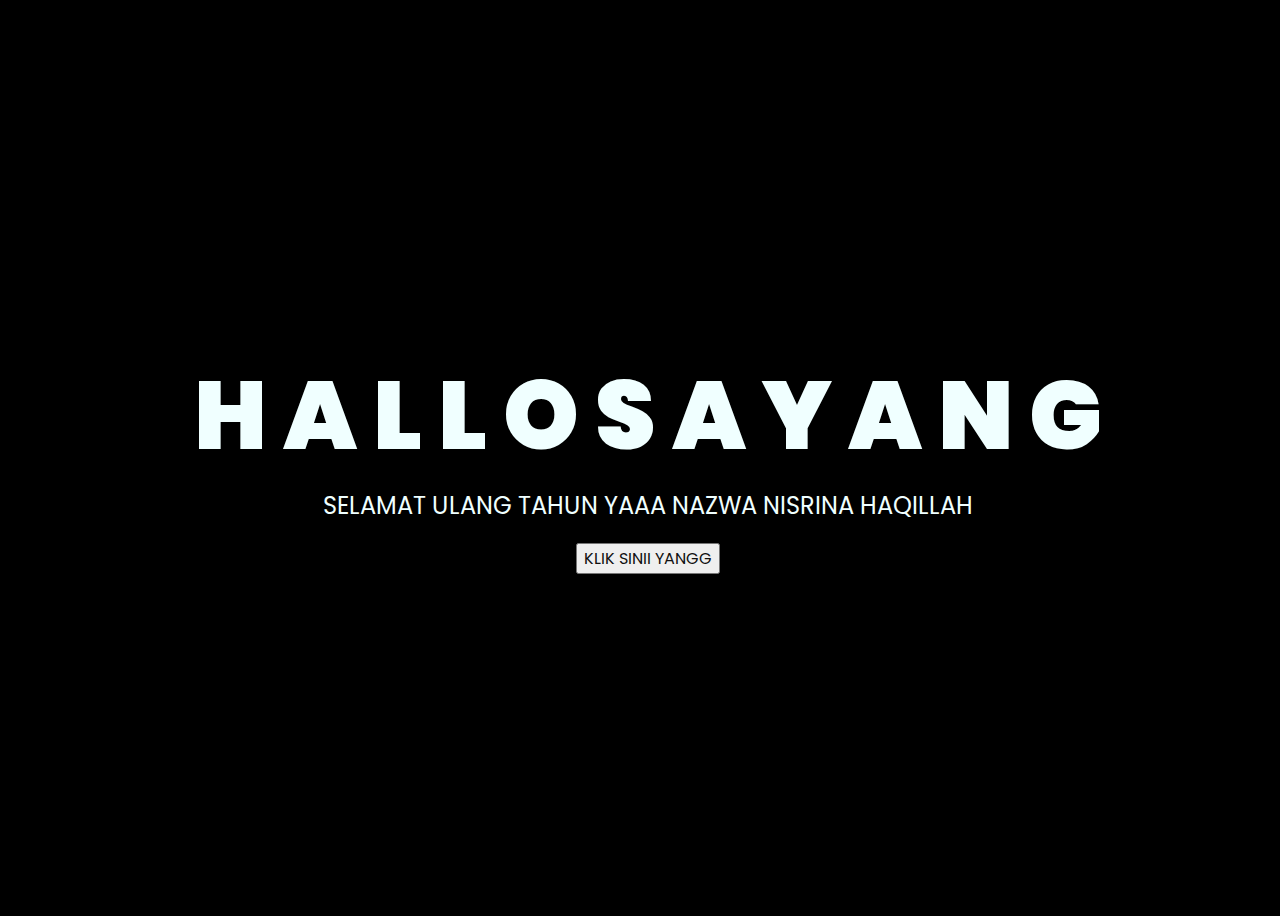
<file: index.html>
<!DOCTYPE html>
<html lang="en">
<head>
    <meta charset="UTF-8">
    <meta http-equiv="X-UA-Compatible" content="IE=edge">
    <meta name="viewport" content="width=device-width, initial-scale=1.0">
    <link rel="stylesheet" href="css/style.css">
    <link rel="icon" href="img/flowers.png" type="image/x-icon">
    <title>Flowers</title>
</head>
<body>
    <div class="greetings">
    <!-- silahkan menambah kata sesuai keinginan dengan <span>text...</span -->
        <span>H</span>
        <span>A</span>
        <span>L</span>
        <span>L</span>
        <span>O</span>
		<span>S</span>
        <span>A</span>
        <span>Y</span>
        <span>A</span>
        <span>N</span>
        <span>G</span>
    </div>
    <div class="description">
        <span>SELAMAT ULANG TAHUN YAAA NAZWA NISRINA HAQILLAH</span>
    </div>
    <div class="button">
        <button>
            <a href="halaman 2.html">KLIK SINII YANGG</a>
        </button>
        
    </div>
</body>
</html>
</file>
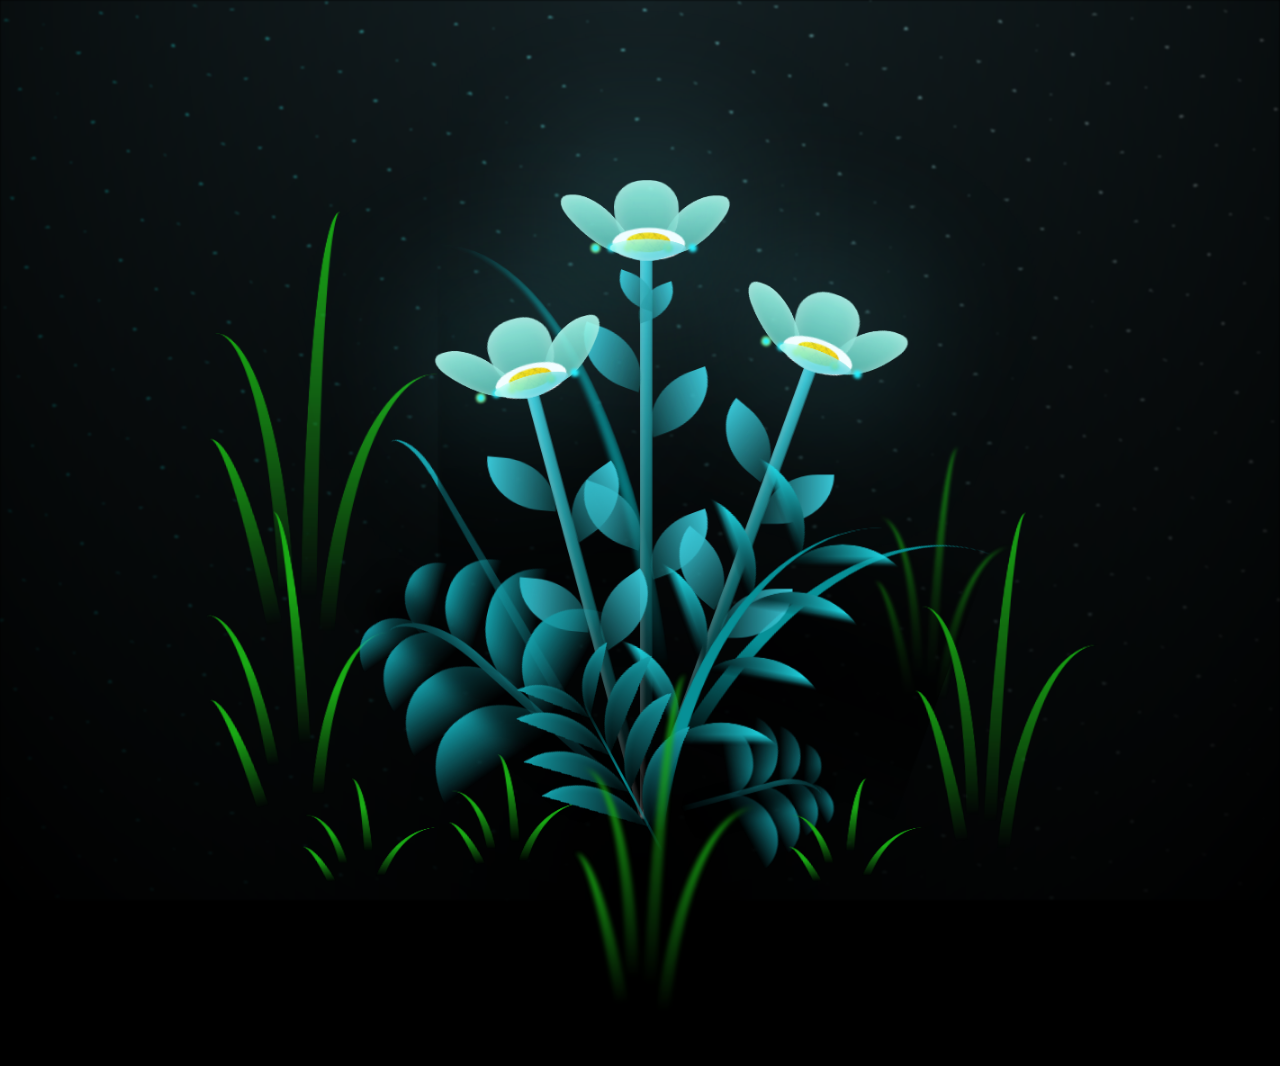
<file: flower.html>
<!DOCTYPE html>
<html lang="en">
<head>
    <meta charset="UTF-8">
    <meta http-equiv="X-UA-Compatible" content="IE=edge">
    <meta name="viewport" content="width=device-width, initial-scale=1.0">
    <link rel="stylesheet" href="css/main.css">
    <link rel="icon" href="img/flowers.png" type="image/x-icon">
    <title>flowers</title>
</head>
<body class="container">
  <!-- Pembuat code: https://codepen.io/mdusmanansari/pen/BamepLe -->
    <div class="night"></div>
    <div class="flowers">
      <div class="flower flower--1">
        <div class="flower__leafs flower__leafs--1">
          <div class="flower__leaf flower__leaf--1"></div>
          <div class="flower__leaf flower__leaf--2"></div>
          <div class="flower__leaf flower__leaf--3"></div>
          <div class="flower__leaf flower__leaf--4"></div>
          <div class="flower__white-circle"></div>
  
          <div class="flower__light flower__light--1"></div>
          <div class="flower__light flower__light--2"></div>
          <div class="flower__light flower__light--3"></div>
          <div class="flower__light flower__light--4"></div>
          <div class="flower__light flower__light--5"></div>
          <div class="flower__light flower__light--6"></div>
          <div class="flower__light flower__light--7"></div>
          <div class="flower__light flower__light--8"></div>
  
        </div>
        <div class="flower__line">
          <div class="flower__line__leaf flower__line__leaf--1"></div>
          <div class="flower__line__leaf flower__line__leaf--2"></div>
          <div class="flower__line__leaf flower__line__leaf--3"></div>
          <div class="flower__line__leaf flower__line__leaf--4"></div>
          <div class="flower__line__leaf flower__line__leaf--5"></div>
          <div class="flower__line__leaf flower__line__leaf--6"></div>
        </div>
      </div>
  
      <div class="flower flower--2">
        <div class="flower__leafs flower__leafs--2">
          <div class="flower__leaf flower__leaf--1"></div>
          <div class="flower__leaf flower__leaf--2"></div>
          <div class="flower__leaf flower__leaf--3"></div>
          <div class="flower__leaf flower__leaf--4"></div>
          <div class="flower__white-circle"></div>
  
          <div class="flower__light flower__light--1"></div>
          <div class="flower__light flower__light--2"></div>
          <div class="flower__light flower__light--3"></div>
          <div class="flower__light flower__light--4"></div>
          <div class="flower__light flower__light--5"></div>
          <div class="flower__light flower__light--6"></div>
          <div class="flower__light flower__light--7"></div>
          <div class="flower__light flower__light--8"></div>
  
        </div>
        <div class="flower__line">
          <div class="flower__line__leaf flower__line__leaf--1"></div>
          <div class="flower__line__leaf flower__line__leaf--2"></div>
          <div class="flower__line__leaf flower__line__leaf--3"></div>
          <div class="flower__line__leaf flower__line__leaf--4"></div>
        </div>
      </div>
  
      <div class="flower flower--3">
        <div class="flower__leafs flower__leafs--3">
          <div class="flower__leaf flower__leaf--1"></div>
          <div class="flower__leaf flower__leaf--2"></div>
          <div class="flower__leaf flower__leaf--3"></div>
          <div class="flower__leaf flower__leaf--4"></div>
          <div class="flower__white-circle"></div>
  
          <div class="flower__light flower__light--1"></div>
          <div class="flower__light flower__light--2"></div>
          <div class="flower__light flower__light--3"></div>
          <div class="flower__light flower__light--4"></div>
          <div class="flower__light flower__light--5"></div>
          <div class="flower__light flower__light--6"></div>
          <div class="flower__light flower__light--7"></div>
          <div class="flower__light flower__light--8"></div>
  
        </div>
        <div class="flower__line">
          <div class="flower__line__leaf flower__line__leaf--1"></div>
          <div class="flower__line__leaf flower__line__leaf--2"></div>
          <div class="flower__line__leaf flower__line__leaf--3"></div>
          <div class="flower__line__leaf flower__line__leaf--4"></div>
        </div>
      </div>
  
      <div class="grow-ans" style="--d:1.2s">
        <div class="flower__g-long">
          <div class="flower__g-long__top"></div>
          <div class="flower__g-long__bottom"></div>
        </div>
      </div>
  
      <div class="growing-grass">
        <div class="flower__grass flower__grass--1">
          <div class="flower__grass--top"></div>
          <div class="flower__grass--bottom"></div>
          <div class="flower__grass__leaf flower__grass__leaf--1"></div>
          <div class="flower__grass__leaf flower__grass__leaf--2"></div>
          <div class="flower__grass__leaf flower__grass__leaf--3"></div>
          <div class="flower__grass__leaf flower__grass__leaf--4"></div>
          <div class="flower__grass__leaf flower__grass__leaf--5"></div>
          <div class="flower__grass__leaf flower__grass__leaf--6"></div>
          <div class="flower__grass__leaf flower__grass__leaf--7"></div>
          <div class="flower__grass__leaf flower__grass__leaf--8"></div>
          <div class="flower__grass__overlay"></div>
        </div>
      </div>
  
      <div class="growing-grass">
        <div class="flower__grass flower__grass--2">
          <div class="flower__grass--top"></div>
          <div class="flower__grass--bottom"></div>
          <div class="flower__grass__leaf flower__grass__leaf--1"></div>
          <div class="flower__grass__leaf flower__grass__leaf--2"></div>
          <div class="flower__grass__leaf flower__grass__leaf--3"></div>
          <div class="flower__grass__leaf flower__grass__leaf--4"></div>
          <div class="flower__grass__leaf flower__grass__leaf--5"></div>
          <div class="flower__grass__leaf flower__grass__leaf--6"></div>
          <div class="flower__grass__leaf flower__grass__leaf--7"></div>
          <div class="flower__grass__leaf flower__grass__leaf--8"></div>
          <div class="flower__grass__overlay"></div>
        </div>
      </div>
  
      <div class="grow-ans" style="--d:2.4s">
        <div class="flower__g-right flower__g-right--1">
          <div class="leaf"></div>
        </div>
      </div>
  
      <div class="grow-ans" style="--d:2.8s">
        <div class="flower__g-right flower__g-right--2">
          <div class="leaf"></div>
        </div>
      </div>
  
      <div class="grow-ans" style="--d:2.8s">
        <div class="flower__g-front">
          <div class="flower__g-front__leaf-wrapper flower__g-front__leaf-wrapper--1">
            <div class="flower__g-front__leaf"></div>
          </div>
          <div class="flower__g-front__leaf-wrapper flower__g-front__leaf-wrapper--2">
            <div class="flower__g-front__leaf"></div>
          </div>
          <div class="flower__g-front__leaf-wrapper flower__g-front__leaf-wrapper--3">
            <div class="flower__g-front__leaf"></div>
          </div>
          <div class="flower__g-front__leaf-wrapper flower__g-front__leaf-wrapper--4">
            <div class="flower__g-front__leaf"></div>
          </div>
          <div class="flower__g-front__leaf-wrapper flower__g-front__leaf-wrapper--5">
            <div class="flower__g-front__leaf"></div>
          </div>
          <div class="flower__g-front__leaf-wrapper flower__g-front__leaf-wrapper--6">
            <div class="flower__g-front__leaf"></div>
          </div>
          <div class="flower__g-front__leaf-wrapper flower__g-front__leaf-wrapper--7">
            <div class="flower__g-front__leaf"></div>
          </div>
          <div class="flower__g-front__leaf-wrapper flower__g-front__leaf-wrapper--8">
            <div class="flower__g-front__leaf"></div>
          </div>
          <div class="flower__g-front__line"></div>
        </div>
      </div>
  
      <div class="grow-ans" style="--d:3.2s">
        <div class="flower__g-fr">
          <div class="leaf"></div>
          <div class="flower__g-fr__leaf flower__g-fr__leaf--1"></div>
          <div class="flower__g-fr__leaf flower__g-fr__leaf--2"></div>
          <div class="flower__g-fr__leaf flower__g-fr__leaf--3"></div>
          <div class="flower__g-fr__leaf flower__g-fr__leaf--4"></div>
          <div class="flower__g-fr__leaf flower__g-fr__leaf--5"></div>
          <div class="flower__g-fr__leaf flower__g-fr__leaf--6"></div>
          <div class="flower__g-fr__leaf flower__g-fr__leaf--7"></div>
          <div class="flower__g-fr__leaf flower__g-fr__leaf--8"></div>
        </div>
      </div>
  
      <div class="long-g long-g--0">
        <div class="grow-ans" style="--d:3s">
          <div class="leaf leaf--0"></div>
        </div>
        <div class="grow-ans" style="--d:2.2s">
          <div class="leaf leaf--1"></div>
        </div>
        <div class="grow-ans" style="--d:3.4s">
          <div class="leaf leaf--2"></div>
        </div>
        <div class="grow-ans" style="--d:3.6s">
          <div class="leaf leaf--3"></div>
        </div>
      </div>
  
      <div class="long-g long-g--1">
        <div class="grow-ans" style="--d:3.6s">
          <div class="leaf leaf--0"></div>
        </div>
        <div class="grow-ans" style="--d:3.8s">
          <div class="leaf leaf--1"></div>
        </div>
        <div class="grow-ans" style="--d:4s">
          <div class="leaf leaf--2"></div>
        </div>
        <div class="grow-ans" style="--d:4.2s">
          <div class="leaf leaf--3"></div>
        </div>
      </div>
  
      <div class="long-g long-g--2">
        <div class="grow-ans" style="--d:4s">
          <div class="leaf leaf--0"></div>
        </div>
        <div class="grow-ans" style="--d:4.2s">
          <div class="leaf leaf--1"></div>
        </div>
        <div class="grow-ans" style="--d:4.4s">
          <div class="leaf leaf--2"></div>
        </div>
        <div class="grow-ans" style="--d:4.6s">
          <div class="leaf leaf--3"></div>
        </div>
      </div>
  
      <div class="long-g long-g--3">
        <div class="grow-ans" style="--d:4s">
          <div class="leaf leaf--0"></div>
        </div>
        <div class="grow-ans" style="--d:4.2s">
          <div class="leaf leaf--1"></div>
        </div>
        <div class="grow-ans" style="--d:3s">
          <div class="leaf leaf--2"></div>
        </div>
        <div class="grow-ans" style="--d:3.6s">
          <div class="leaf leaf--3"></div>
        </div>
      </div>
  
      <div class="long-g long-g--4">
        <div class="grow-ans" style="--d:4s">
          <div class="leaf leaf--0"></div>
        </div>
        <div class="grow-ans" style="--d:4.2s">
          <div class="leaf leaf--1"></div>
        </div>
        <div class="grow-ans" style="--d:3s">
          <div class="leaf leaf--2"></div>
        </div>
        <div class="grow-ans" style="--d:3.6s">
          <div class="leaf leaf--3"></div>
        </div>
      </div>
  
      <div class="long-g long-g--5">
        <div class="grow-ans" style="--d:4s">
          <div class="leaf leaf--0"></div>
        </div>
        <div class="grow-ans" style="--d:4.2s">
          <div class="leaf leaf--1"></div>
        </div>
        <div class="grow-ans" style="--d:3s">
          <div class="leaf leaf--2"></div>
        </div>
        <div class="grow-ans" style="--d:3.6s">
          <div class="leaf leaf--3"></div>
        </div>
      </div>
  
      <div class="long-g long-g--6">
        <div class="grow-ans" style="--d:4.2s">
          <div class="leaf leaf--0"></div>
        </div>
        <div class="grow-ans" style="--d:4.4s">
          <div class="leaf leaf--1"></div>
        </div>
        <div class="grow-ans" style="--d:4.6s">
          <div class="leaf leaf--2"></div>
        </div>
        <div class="grow-ans" style="--d:4.8s">
          <div class="leaf leaf--3"></div>
        </div>
      </div>
  
      <div class="long-g long-g--7">
        <div class="grow-ans" style="--d:3s">
          <div class="leaf leaf--0"></div>
        </div>
        <div class="grow-ans" style="--d:3.2s">
          <div class="leaf leaf--1"></div>
        </div>
        <div class="grow-ans" style="--d:3.5s">
          <div class="leaf leaf--2"></div>
        </div>
        <div class="grow-ans" style="--d:3.6s">
          <div class="leaf leaf--3"></div>
        </div>
      </div>
    </div>
    <script src="main.js"></script>
  </body>
</html>
</file>
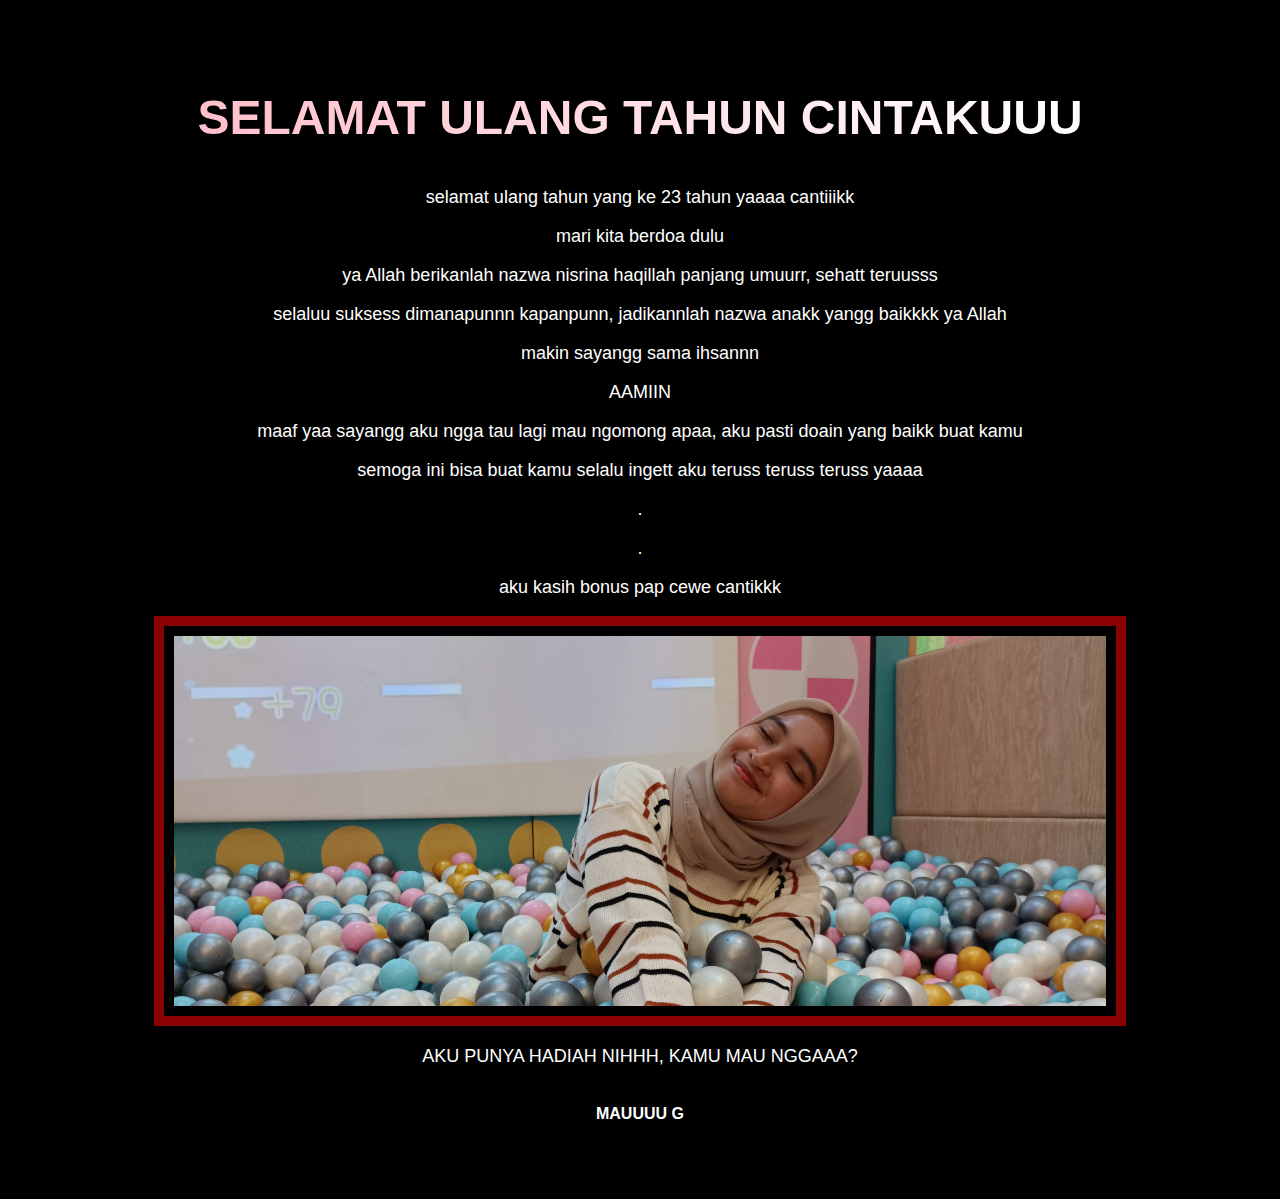
<file: halaman 2.html>
<!DOCTYPE html>
<html lang="en">
<head>
    <meta charset="UTF-8">
    <meta name="viewport" content="width=device-width, initial-scale=1.0">
    <title>Ulang Tahun - Halaman 1</title>
    <style>
        body {
            background-color: black; /* Warna hitam polos */
            font-family: Arial, sans-serif;
            text-align: center;
            padding: 50px;
            color: white; /* Warna teks putih untuk kontras */
        }
        h1 {
            font-size: 48px; /* Ukuran teks */
            /* Animasi kelap-kelip */
            animation: blink 1s infinite;
            background: linear-gradient(90deg, pink, white); /* Gradien warna latar belakang */
            -webkit-background-clip: text; /* Clip teks ke latar belakang gradien */
            -webkit-text-fill-color: transparent; /* Warna teks transparan agar gradien terlihat */
            display: inline-block; /* Menjaga ukuran teks agar sesuai dengan konten */
        }
        /* Animasi kelap-kelip */
        @keyframes blink {
            0% {
                opacity: 1;
            }
            50% {
                opacity: 0.5;
            }
            100% {
                opacity: 1;
            }
        }
        p {
            font-size: 18px;
            color: white; /* Mengubah warna teks menjadi putih */
            margin-top: 10px; /* Jarak atas dari teks ke foto */
        }
        /* gaya foto berbingkai */
        .photo-frame {
            border: 10px solid #8b0000; /* Warna bingkai merah tua */
            padding: 10px;
            max-width: 80%; /* Lebar maksimum gambar */
            margin: 0 auto 20px; /* Posisi tengah gambar dan jarak bawah */
            display: block; /* Membuat gambar menjadi blok untuk pemerataan margin */
        }
        /* gaya tautan */
        .link-to-confirmation {
            color: white; /* Mengubah warna tautan menjadi putih */
            text-decoration: none; /* Hapus dekorasi bawaan dari tautan */
            font-weight: bold; /* Teks tebal */
            display: inline-block; /* Menjaga tautan agar tidak terlalu lebar */
            margin-top: 20px; /* Jarak atas dari tautan ke gambar */
            cursor: pointer; /* Menjadikan kursor berubah saat mengarah ke tautan */
        }
        .link-to-confirmation:hover {
            text-decoration: underline; /* Garis bawah saat kursor mengarah ke tautan */
        }

        /* gaya popup */
        .popup {
            display: none; /* Awalnya sembunyi */
            position: fixed; /* Mengunci posisi popup */
            top: 0;
            left: 0;
            width: 100%;
            height: 100%;
            background-color: rgba(0, 0, 0, 0.7); /* Warna latar belakang semi-transparent hitam */
            z-index: 1; /* Mengatur tingkat z-index untuk menampilkan di atas konten */
        }
        .popup-content {
            background-color: #333; /* Warna latar belakang konten popup */
            position: absolute;
            top: 50%;
            left: 50%;
            transform: translate(-50%, -50%);
            padding: 20px;
            border-radius: 5px;
            width: 300px;
            color: white;
            text-align: center;
        }
        .popup-buttons {
            margin-top: 20px;
        }
        .popup-button {
            padding: 10px 20px;
            margin: 0 10px;
            cursor: pointer;
            background-color: #8b0000; /* Warna latar belakang tombol merah tua */
            color: white;
            border: none;
            border-radius: 5px;
            text-decoration: none;
            font-weight: bold;
        }
        .popup-button:hover {
            background-color: #6b0000; /* Warna latar belakang tombol sedikit lebih gelap saat dihover */
        }
    </style>
</head>
<body>
    <h1>SELAMAT ULANG TAHUN CINTAKUUU</h1>
    <p>selamat ulang tahun yang ke 23 tahun yaaaa cantiiikk</p>
	<p>mari kita berdoa dulu</p>
    <p>ya Allah berikanlah nazwa nisrina haqillah panjang umuurr, sehatt teruusss</p>
    <p>selaluu suksess dimanapunnn kapanpunn, jadikannlah nazwa anakk yangg baikkkk ya Allah</p>
	<p>makin sayangg sama ihsannn</p>
    <p>AAMIIN</p>
	<p>maaf yaa sayangg aku ngga tau lagi mau ngomong apaa, aku pasti doain yang baikk buat kamu</p>
    <p>semoga ini bisa buat kamu selalu ingett aku teruss teruss teruss yaaaa</p>
	<p>.</p>
    <p>.</p>
	<p>aku kasih bonus pap cewe cantikkk</p>
	
    <!-- Foto berbingkai -->
    <img src="img/foto.jpg" alt="Foto Berbingkai" class="photo-frame">

    <!-- Pertanyaan -->
    <p>AKU PUNYA HADIAH NIHHH, KAMU MAU NGGAAA?</p>

    <!-- Tautan untuk memilih "ya" -->
    <a href="#" id="yesLink" class="link-to-confirmation">MAUUUU    </a>
    <!-- Tautan untuk memilih "tidak" -->
    <a href="#" id="noLink" class="link-to-confirmation">G</a>

    <!-- Area untuk menampilkan hasil pilihan -->
    <p id="choiceResult"></p>

    <!-- Popup konfirmasi untuk pilihan "tidak" -->
    <div id="popup" class="popup">
        <div class="popup-content">
            <p id="popupText"></p>
            <div class="popup-buttons">
                <button id="continueButton" class="popup-button">NIHH DEH AKU KASIH :P</button>
            </div>
        </div>
    </div>

    <!-- Skrip JavaScript untuk menangani pilihan -->
    <script>
        // Menangani klik pada tautan "Ya"
        document.getElementById("yesLink").onclick = function() {
            document.getElementById("choiceResult").textContent = "Buru-buru banget sii kamuuu, ngga sabar yaaa? :p";
            document.getElementById("popupText").textContent = "Buru-buru banget sii kamuuu, ngga sabar yaaa? :p";
            document.getElementById("popup").style.display = "block"; // Tampilkan popup konfirmasi
            return false; // Menghentikan aksi default dari tautan
        };

        // Menangani klik pada tautan "Tidak"
        document.getElementById("noLink").onclick = function() {
            document.getElementById("popupText").textContent = "macaciii pacarku yang cantik ngga mau hadiahh :p";
            document.getElementById("popup").style.display = "block"; // Tampilkan popup konfirmasi
            return false; // Menghentikan aksi default dari tautan
        };

        // Menangani klik pada tombol "Lanjutkan ke Halaman Berikutnya" di dalam popup
        document.getElementById("continueButton").onclick = function() {
            window.location.href = "flower.html"; // Redirect ke halaman berikutnya
            return false; // Menghentikan aksi default dari tombol
        };
    </script>
</body>
</html>
</file>
<file: css/style.css>
@import url('https://fonts.googleapis.com/css2?family=Poppins:ital,wght@0,500;1,900&display=swap');
*{
    font-family: 'Poppins',cursive;
}
body{
    color: azure;
    width: 100%;
    height: 100vh;
    display: flex;
    flex-direction: column;
    align-items: center;
    justify-content: center;
    background-color: black;
}
.greetings{
    font-size: 6rem;
    font-weight: 900;
}
.greetings > span{
    animation: glow 2.5s ease-in-out infinite;
}
@keyframes glow{
    0%, 100%{
        color: #fff;
        text-shadow: 0 0 12px #39c6d6, 0 0 50px #39c6d6, 0 0 100px #39c6d6;
    }
    10%, 90%{
        color: #111;
        text-shadow: none;
    }
}
.greetings > span:nth-child(2){
    animation-delay: .2s ;
}
.greetings > span:nth-child(3){
    animation-delay: .4s ;
}
.greetings > span:nth-child(4){
    animation-delay: .6s;
}
.greetings > span:nth-child(5){
    animation-delay: .8s;
}
.greetings > span:nth-child(6){
    animation-delay: 1.0s ;
}
.greetings > span:nth-child(7){
    animation-delay: 1.2s ;
}
.greetings > span:nth-child(8){
    animation-delay: 1.4s;
}
.greetings > span:nth-child(9){
    animation-delay: 1.6s;
}
.greetings > span:nth-child(10){
    animation-delay: 1.8s ;
}
.greetings > span:nth-child(11){
    animation-delay: 2.0s ;
}

.description{
    font-size: 1.5rem;
    margin-bottom: 20px;
}

.button a{
    text-decoration: none;
    font-size: 1rem;
    color: #111;
}

@media screen and (max-width:574px){
    .greetings{
        display: block;
        font-size: 3rem;
        font-weight: 500;
        text-align: center;
    }
    .description{
        font-size: 1rem;
    }
    
    .button a{
        font-size: .5rem;
    }
}
</file>
<file: css/main.css>
*,
*::after,
*::before {
  padding: 0;
  margin: 0;
  box-sizing: border-box;
}

:root {
  --dark-color: #000;
}

body {
  display: flex;
  align-items: flex-end;
  justify-content: center;
  min-height: 100vh;
  background-color: var(--dark-color);
  overflow: hidden;
  perspective: 1000px;
}

.night {
  position: fixed;
  left: 50%;
  top: 0;
  transform: translateX(-50%);
  width: 100%;
  height: 100%;
  filter: blur(0.1vmin);
  background-image: radial-gradient(ellipse at top, transparent 0%, var(--dark-color)), radial-gradient(ellipse at bottom, var(--dark-color), rgba(145, 233, 255, 0.2)), repeating-linear-gradient(220deg, rgb(0, 0, 0) 0px, rgb(0, 0, 0) 19px, transparent 19px, transparent 22px), repeating-linear-gradient(189deg, rgb(0, 0, 0) 0px, rgb(0, 0, 0) 19px, transparent 19px, transparent 22px), repeating-linear-gradient(148deg, rgb(0, 0, 0) 0px, rgb(0, 0, 0) 19px, transparent 19px, transparent 22px), linear-gradient(90deg, rgb(0, 255, 250), rgb(240, 240, 240));
}

.flowers {
  position: relative;
  transform: scale(0.9);
}

.flower {
  position: absolute;
  bottom: 10vmin;
  transform-origin: bottom center;
  z-index: 10;
  --fl-speed: 0.8s;
}
.flower--1 {
  -webkit-animation: moving-flower-1 4s linear infinite;
          animation: moving-flower-1 4s linear infinite;
}
.flower--1 .flower__line {
  height: 70vmin;
  -webkit-animation-delay: 0.3s;
          animation-delay: 0.3s;
}
.flower--1 .flower__line__leaf--1 {
  -webkit-animation: blooming-leaf-right var(--fl-speed) 1.6s backwards;
          animation: blooming-leaf-right var(--fl-speed) 1.6s backwards;
}
.flower--1 .flower__line__leaf--2 {
  -webkit-animation: blooming-leaf-right var(--fl-speed) 1.4s backwards;
          animation: blooming-leaf-right var(--fl-speed) 1.4s backwards;
}
.flower--1 .flower__line__leaf--3 {
  -webkit-animation: blooming-leaf-left var(--fl-speed) 1.2s backwards;
          animation: blooming-leaf-left var(--fl-speed) 1.2s backwards;
}
.flower--1 .flower__line__leaf--4 {
  -webkit-animation: blooming-leaf-left var(--fl-speed) 1s backwards;
          animation: blooming-leaf-left var(--fl-speed) 1s backwards;
}
.flower--1 .flower__line__leaf--5 {
  -webkit-animation: blooming-leaf-right var(--fl-speed) 1.8s backwards;
          animation: blooming-leaf-right var(--fl-speed) 1.8s backwards;
}
.flower--1 .flower__line__leaf--6 {
  -webkit-animation: blooming-leaf-left var(--fl-speed) 2s backwards;
          animation: blooming-leaf-left var(--fl-speed) 2s backwards;
}
.flower--2 {
  left: 50%;
  transform: rotate(20deg);
  -webkit-animation: moving-flower-2 4s linear infinite;
          animation: moving-flower-2 4s linear infinite;
}
.flower--2 .flower__line {
  height: 60vmin;
  -webkit-animation-delay: 0.6s;
          animation-delay: 0.6s;
}
.flower--2 .flower__line__leaf--1 {
  -webkit-animation: blooming-leaf-right var(--fl-speed) 1.9s backwards;
          animation: blooming-leaf-right var(--fl-speed) 1.9s backwards;
}
.flower--2 .flower__line__leaf--2 {
  -webkit-animation: blooming-leaf-right var(--fl-speed) 1.7s backwards;
          animation: blooming-leaf-right var(--fl-speed) 1.7s backwards;
}
.flower--2 .flower__line__leaf--3 {
  -webkit-animation: blooming-leaf-left var(--fl-speed) 1.5s backwards;
          animation: blooming-leaf-left var(--fl-speed) 1.5s backwards;
}
.flower--2 .flower__line__leaf--4 {
  -webkit-animation: blooming-leaf-left var(--fl-speed) 1.3s backwards;
          animation: blooming-leaf-left var(--fl-speed) 1.3s backwards;
}
.flower--3 {
  left: 50%;
  transform: rotate(-15deg);
  -webkit-animation: moving-flower-3 4s linear infinite;
          animation: moving-flower-3 4s linear infinite;
}
.flower--3 .flower__line {
  -webkit-animation-delay: 0.9s;
          animation-delay: 0.9s;
}
.flower--3 .flower__line__leaf--1 {
  -webkit-animation: blooming-leaf-right var(--fl-speed) 2.5s backwards;
          animation: blooming-leaf-right var(--fl-speed) 2.5s backwards;
}
.flower--3 .flower__line__leaf--2 {
  -webkit-animation: blooming-leaf-right var(--fl-speed) 2.3s backwards;
          animation: blooming-leaf-right var(--fl-speed) 2.3s backwards;
}
.flower--3 .flower__line__leaf--3 {
  -webkit-animation: blooming-leaf-left var(--fl-speed) 2.1s backwards;
          animation: blooming-leaf-left var(--fl-speed) 2.1s backwards;
}
.flower--3 .flower__line__leaf--4 {
  -webkit-animation: blooming-leaf-left var(--fl-speed) 1.9s backwards;
          animation: blooming-leaf-left var(--fl-speed) 1.9s backwards;
}
.flower__leafs {
  position: relative;
  -webkit-animation: blooming-flower 2s backwards;
          animation: blooming-flower 2s backwards;
}
.flower__leafs--1 {
  -webkit-animation-delay: 1.1s;
          animation-delay: 1.1s;
}
.flower__leafs--2 {
  -webkit-animation-delay: 1.4s;
          animation-delay: 1.4s;
}
.flower__leafs--3 {
  -webkit-animation-delay: 1.7s;
          animation-delay: 1.7s;
}
.flower__leafs::after {
  content: "";
  position: absolute;
  left: 0;
  top: 0;
  transform: translate(-50%, -100%);
  width: 8vmin;
  height: 8vmin;
  background-color: #6bf0ff;
  filter: blur(10vmin);
}
.flower__leaf {
  position: absolute;
  bottom: 0;
  left: 50%;
  width: 8vmin;
  height: 11vmin;
  border-radius: 51% 49% 47% 53%/44% 45% 55% 69%;
  background-color: #a7ffee;
  background-image: linear-gradient(to top, #54b8aa, #a7ffee);
  transform-origin: bottom center;
  opacity: 0.9;
  box-shadow: inset 0 0 2vmin rgba(255, 255, 255, 0.5);
}
.flower__leaf--1 {
  transform: translate(-10%, 1%) rotateY(40deg) rotateX(-50deg);
}
.flower__leaf--2 {
  transform: translate(-50%, -4%) rotateX(40deg);
}
.flower__leaf--3 {
  transform: translate(-90%, 0%) rotateY(45deg) rotateX(50deg);
}
.flower__leaf--4 {
  width: 8vmin;
  height: 8vmin;
  transform-origin: bottom left;
  border-radius: 4vmin 10vmin 4vmin 4vmin;
  transform: translate(0%, 18%) rotateX(70deg) rotate(-43deg);
  background-image: linear-gradient(to top, #39c6d6, #a7ffee);
  z-index: 1;
  opacity: 0.8;
}
.flower__white-circle {
  position: absolute;
  left: -3.5vmin;
  top: -3vmin;
  width: 9vmin;
  height: 4vmin;
  border-radius: 50%;
  background-color: #fff;
}
.flower__white-circle::after {
  content: "";
  position: absolute;
  left: 50%;
  top: 45%;
  transform: translate(-50%, -50%);
  width: 60%;
  height: 60%;
  border-radius: inherit;
  background-image: repeating-linear-gradient(135deg, rgba(0, 0, 0, 0.03) 0px, rgba(0, 0, 0, 0.03) 1px, transparent 1px, transparent 12px), repeating-linear-gradient(45deg, rgba(0, 0, 0, 0.03) 0px, rgba(0, 0, 0, 0.03) 1px, transparent 1px, transparent 12px), repeating-linear-gradient(67.5deg, rgba(0, 0, 0, 0.03) 0px, rgba(0, 0, 0, 0.03) 1px, transparent 1px, transparent 12px), repeating-linear-gradient(135deg, rgba(0, 0, 0, 0.03) 0px, rgba(0, 0, 0, 0.03) 1px, transparent 1px, transparent 12px), repeating-linear-gradient(45deg, rgba(0, 0, 0, 0.03) 0px, rgba(0, 0, 0, 0.03) 1px, transparent 1px, transparent 12px), repeating-linear-gradient(112.5deg, rgba(0, 0, 0, 0.03) 0px, rgba(0, 0, 0, 0.03) 1px, transparent 1px, transparent 12px), repeating-linear-gradient(112.5deg, rgba(0, 0, 0, 0.03) 0px, rgba(0, 0, 0, 0.03) 1px, transparent 1px, transparent 12px), repeating-linear-gradient(45deg, rgba(0, 0, 0, 0.03) 0px, rgba(0, 0, 0, 0.03) 1px, transparent 1px, transparent 12px), repeating-linear-gradient(22.5deg, rgba(0, 0, 0, 0.03) 0px, rgba(0, 0, 0, 0.03) 1px, transparent 1px, transparent 12px), repeating-linear-gradient(45deg, rgba(0, 0, 0, 0.03) 0px, rgba(0, 0, 0, 0.03) 1px, transparent 1px, transparent 12px), repeating-linear-gradient(22.5deg, rgba(0, 0, 0, 0.03) 0px, rgba(0, 0, 0, 0.03) 1px, transparent 1px, transparent 12px), repeating-linear-gradient(135deg, rgba(0, 0, 0, 0.03) 0px, rgba(0, 0, 0, 0.03) 1px, transparent 1px, transparent 12px), repeating-linear-gradient(157.5deg, rgba(0, 0, 0, 0.03) 0px, rgba(0, 0, 0, 0.03) 1px, transparent 1px, transparent 12px), repeating-linear-gradient(67.5deg, rgba(0, 0, 0, 0.03) 0px, rgba(0, 0, 0, 0.03) 1px, transparent 1px, transparent 12px), repeating-linear-gradient(67.5deg, rgba(0, 0, 0, 0.03) 0px, rgba(0, 0, 0, 0.03) 1px, transparent 1px, transparent 12px), linear-gradient(90deg, rgb(255, 235, 18), rgb(255, 206, 0));
}
.flower__line {
  height: 55vmin;
  width: 1.5vmin;
  background-image: linear-gradient(to left, rgba(0, 0, 0, 0.2), transparent, rgba(255, 255, 255, 0.2)), linear-gradient(to top, transparent 10%, #14757a, #39c6d6);
  box-shadow: inset 0 0 2px rgba(0, 0, 0, 0.5);
  -webkit-animation: grow-flower-tree 4s backwards;
          animation: grow-flower-tree 4s backwards;
}
.flower__line__leaf {
  --w: 7vmin;
  --h: calc(var(--w) + 2vmin);
  position: absolute;
  top: 20%;
  left: 90%;
  width: var(--w);
  height: var(--h);
  border-top-right-radius: var(--h);
  border-bottom-left-radius: var(--h);
  background-image: linear-gradient(to top, rgba(20, 117, 122, 0.4), #39c6d6);
}
.flower__line__leaf--1 {
  transform: rotate(70deg) rotateY(30deg);
}
.flower__line__leaf--2 {
  top: 45%;
  transform: rotate(70deg) rotateY(30deg);
}
.flower__line__leaf--3, .flower__line__leaf--4, .flower__line__leaf--6 {
  border-top-right-radius: 0;
  border-bottom-left-radius: 0;
  border-top-left-radius: var(--h);
  border-bottom-right-radius: var(--h);
  left: -460%;
  top: 12%;
  transform: rotate(-70deg) rotateY(30deg);
}
.flower__line__leaf--4 {
  top: 40%;
}
.flower__line__leaf--5 {
  top: 0;
  transform-origin: left;
  transform: rotate(70deg) rotateY(30deg) scale(0.6);
}
.flower__line__leaf--6 {
  top: -2%;
  left: -450%;
  transform-origin: right;
  transform: rotate(-70deg) rotateY(30deg) scale(0.6);
}
.flower__light {
  position: absolute;
  bottom: 0vmin;
  width: 1vmin;
  height: 1vmin;
  background-color: rgb(255, 251, 0);
  border-radius: 50%;
  filter: blur(0.2vmin);
  -webkit-animation: light-ans 4s linear infinite backwards;
          animation: light-ans 4s linear infinite backwards;
}
.flower__light:nth-child(odd) {
  background-color: #23f0ff;
}
.flower__light--1 {
  left: -2vmin;
  -webkit-animation-delay: 1s;
          animation-delay: 1s;
}
.flower__light--2 {
  left: 3vmin;
  -webkit-animation-delay: 0.5s;
          animation-delay: 0.5s;
}
.flower__light--3 {
  left: -6vmin;
  -webkit-animation-delay: 0.3s;
          animation-delay: 0.3s;
}
.flower__light--4 {
  left: 6vmin;
  -webkit-animation-delay: 0.9s;
          animation-delay: 0.9s;
}
.flower__light--5 {
  left: -1vmin;
  -webkit-animation-delay: 1.5s;
          animation-delay: 1.5s;
}
.flower__light--6 {
  left: -4vmin;
  -webkit-animation-delay: 3s;
          animation-delay: 3s;
}
.flower__light--7 {
  left: 3vmin;
  -webkit-animation-delay: 2s;
          animation-delay: 2s;
}
.flower__light--8 {
  left: -6vmin;
  -webkit-animation-delay: 3.5s;
          animation-delay: 3.5s;
}
.flower__grass {
  --c: #159faa;
  --line-w: 1.5vmin;
  position: absolute;
  bottom: 12vmin;
  left: -7vmin;
  display: flex;
  flex-direction: column;
  align-items: flex-end;
  z-index: 20;
  transform-origin: bottom center;
  transform: rotate(-48deg) rotateY(40deg);
}
.flower__grass--1 {
  -webkit-animation: moving-grass 2s linear infinite;
          animation: moving-grass 2s linear infinite;
}
.flower__grass--2 {
  left: 2vmin;
  bottom: 10vmin;
  transform: scale(0.5) rotate(75deg) rotateX(10deg) rotateY(-200deg);
  opacity: 0.8;
  z-index: 0;
  -webkit-animation: moving-grass--2 1.5s linear infinite;
          animation: moving-grass--2 1.5s linear infinite;
}
.flower__grass--top {
  width: 7vmin;
  height: 10vmin;
  border-top-right-radius: 100%;
  border-right: var(--line-w) solid var(--c);
  transform-origin: bottom center;
  transform: rotate(-2deg);
}
.flower__grass--bottom {
  margin-top: -2px;
  width: var(--line-w);
  height: 25vmin;
  background-image: linear-gradient(to top, transparent, var(--c));
}
.flower__grass__leaf {
  --size: 10vmin;
  position: absolute;
  width: calc(var(--size) * 2.1);
  height: var(--size);
  border-top-left-radius: var(--size);
  border-top-right-radius: var(--size);
  background-image: linear-gradient(to top, transparent, transparent 30%, var(--c));
  z-index: 100;
}
.flower__grass__leaf--1 {
  top: -6%;
  left: 30%;
  --size: 6vmin;
  transform: rotate(-20deg);
  -webkit-animation: growing-grass-ans--1 2s 2.6s backwards;
          animation: growing-grass-ans--1 2s 2.6s backwards;
}
@-webkit-keyframes growing-grass-ans--1 {
  0% {
    transform-origin: bottom left;
    transform: rotate(-20deg) scale(0);
  }
}
@keyframes growing-grass-ans--1 {
  0% {
    transform-origin: bottom left;
    transform: rotate(-20deg) scale(0);
  }
}
.flower__grass__leaf--2 {
  top: -5%;
  left: -110%;
  --size: 6vmin;
  transform: rotate(10deg);
  -webkit-animation: growing-grass-ans--2 2s 2.4s linear backwards;
          animation: growing-grass-ans--2 2s 2.4s linear backwards;
}
@-webkit-keyframes growing-grass-ans--2 {
  0% {
    transform-origin: bottom right;
    transform: rotate(10deg) scale(0);
  }
}
@keyframes growing-grass-ans--2 {
  0% {
    transform-origin: bottom right;
    transform: rotate(10deg) scale(0);
  }
}
.flower__grass__leaf--3 {
  top: 5%;
  left: 60%;
  --size: 8vmin;
  transform: rotate(-18deg) rotateX(-20deg);
  -webkit-animation: growing-grass-ans--3 2s 2.2s linear backwards;
          animation: growing-grass-ans--3 2s 2.2s linear backwards;
}
@-webkit-keyframes growing-grass-ans--3 {
  0% {
    transform-origin: bottom left;
    transform: rotate(-18deg) rotateX(-20deg) scale(0);
  }
}
@keyframes growing-grass-ans--3 {
  0% {
    transform-origin: bottom left;
    transform: rotate(-18deg) rotateX(-20deg) scale(0);
  }
}
.flower__grass__leaf--4 {
  top: 6%;
  left: -135%;
  --size: 8vmin;
  transform: rotate(2deg);
  -webkit-animation: growing-grass-ans--4 2s 2s linear backwards;
          animation: growing-grass-ans--4 2s 2s linear backwards;
}
@-webkit-keyframes growing-grass-ans--4 {
  0% {
    transform-origin: bottom right;
    transform: rotate(2deg) scale(0);
  }
}
@keyframes growing-grass-ans--4 {
  0% {
    transform-origin: bottom right;
    transform: rotate(2deg) scale(0);
  }
}
.flower__grass__leaf--5 {
  top: 20%;
  left: 60%;
  --size: 10vmin;
  transform: rotate(-24deg) rotateX(-20deg);
  -webkit-animation: growing-grass-ans--5 2s 1.8s linear backwards;
          animation: growing-grass-ans--5 2s 1.8s linear backwards;
}
@-webkit-keyframes growing-grass-ans--5 {
  0% {
    transform-origin: bottom left;
    transform: rotate(-24deg) rotateX(-20deg) scale(0);
  }
}
@keyframes growing-grass-ans--5 {
  0% {
    transform-origin: bottom left;
    transform: rotate(-24deg) rotateX(-20deg) scale(0);
  }
}
.flower__grass__leaf--6 {
  top: 22%;
  left: -180%;
  --size: 10vmin;
  transform: rotate(10deg);
  -webkit-animation: growing-grass-ans--6 2s 1.6s linear backwards;
          animation: growing-grass-ans--6 2s 1.6s linear backwards;
}
@-webkit-keyframes growing-grass-ans--6 {
  0% {
    transform-origin: bottom right;
    transform: rotate(10deg) scale(0);
  }
}
@keyframes growing-grass-ans--6 {
  0% {
    transform-origin: bottom right;
    transform: rotate(10deg) scale(0);
  }
}
.flower__grass__leaf--7 {
  top: 39%;
  left: 70%;
  --size: 10vmin;
  transform: rotate(-10deg);
  -webkit-animation: growing-grass-ans--7 2s 1.4s linear backwards;
          animation: growing-grass-ans--7 2s 1.4s linear backwards;
}
@-webkit-keyframes growing-grass-ans--7 {
  0% {
    transform-origin: bottom left;
    transform: rotate(-10deg) scale(0);
  }
}
@keyframes growing-grass-ans--7 {
  0% {
    transform-origin: bottom left;
    transform: rotate(-10deg) scale(0);
  }
}
.flower__grass__leaf--8 {
  top: 40%;
  left: -215%;
  --size: 11vmin;
  transform: rotate(10deg);
  -webkit-animation: growing-grass-ans--8 2s 1.2s linear backwards;
          animation: growing-grass-ans--8 2s 1.2s linear backwards;
}
@-webkit-keyframes growing-grass-ans--8 {
  0% {
    transform-origin: bottom right;
    transform: rotate(10deg) scale(0);
  }
}
@keyframes growing-grass-ans--8 {
  0% {
    transform-origin: bottom right;
    transform: rotate(10deg) scale(0);
  }
}
.flower__grass__overlay {
  position: absolute;
  top: -10%;
  right: 0%;
  width: 100%;
  height: 100%;
  background-color: rgba(0, 0, 0, 0.6);
  filter: blur(1.5vmin);
  z-index: 100;
}
.flower__g-long {
  --w: 2vmin;
  --h: 6vmin;
  --c: #159faa;
  position: absolute;
  bottom: 10vmin;
  left: -3vmin;
  transform-origin: bottom center;
  transform: rotate(-30deg) rotateY(-20deg);
  display: flex;
  flex-direction: column;
  align-items: flex-end;
  -webkit-animation: flower-g-long-ans 3s linear infinite;
          animation: flower-g-long-ans 3s linear infinite;
}
@-webkit-keyframes flower-g-long-ans {
  0%, 100% {
    transform: rotate(-30deg) rotateY(-20deg);
  }
  50% {
    transform: rotate(-32deg) rotateY(-20deg);
  }
}
@keyframes flower-g-long-ans {
  0%, 100% {
    transform: rotate(-30deg) rotateY(-20deg);
  }
  50% {
    transform: rotate(-32deg) rotateY(-20deg);
  }
}
.flower__g-long__top {
  top: calc(var(--h) * -1);
  width: calc(var(--w) + 1vmin);
  height: var(--h);
  border-top-right-radius: 100%;
  border-right: 0.7vmin solid var(--c);
  transform: translate(-0.7vmin, 1vmin);
}
.flower__g-long__bottom {
  width: var(--w);
  height: 50vmin;
  transform-origin: bottom center;
  background-image: linear-gradient(to top, transparent 30%, var(--c));
  box-shadow: inset 0 0 2px rgba(0, 0, 0, 0.5);
  -webkit-clip-path: polygon(35% 0, 65% 1%, 100% 100%, 0% 100%);
          clip-path: polygon(35% 0, 65% 1%, 100% 100%, 0% 100%);
}
.flower__g-right {
  position: absolute;
  bottom: 6vmin;
  left: -2vmin;
  transform-origin: bottom left;
  transform: rotate(20deg);
}
.flower__g-right .leaf {
  width: 30vmin;
  height: 50vmin;
  border-top-left-radius: 100%;
  border-left: 2vmin solid #079097;
  background-image: linear-gradient(to bottom, transparent, var(--dark-color) 60%);
  -webkit-mask-image: linear-gradient(to top, transparent 30%, #079097 60%);
}
.flower__g-right--1 {
  -webkit-animation: flower-g-right-ans 2.5s linear infinite;
          animation: flower-g-right-ans 2.5s linear infinite;
}
.flower__g-right--2 {
  left: 5vmin;
  transform: rotateY(-180deg);
  -webkit-animation: flower-g-right-ans--2 3s linear infinite;
          animation: flower-g-right-ans--2 3s linear infinite;
}
.flower__g-right--2 .leaf {
  height: 75vmin;
  filter: blur(0.3vmin);
  opacity: 0.8;
}
@-webkit-keyframes flower-g-right-ans {
  0%, 100% {
    transform: rotate(20deg);
  }
  50% {
    transform: rotate(24deg) rotateX(-20deg);
  }
}
@keyframes flower-g-right-ans {
  0%, 100% {
    transform: rotate(20deg);
  }
  50% {
    transform: rotate(24deg) rotateX(-20deg);
  }
}
@-webkit-keyframes flower-g-right-ans--2 {
  0%, 100% {
    transform: rotateY(-180deg) rotate(0deg) rotateX(-20deg);
  }
  50% {
    transform: rotateY(-180deg) rotate(6deg) rotateX(-20deg);
  }
}
@keyframes flower-g-right-ans--2 {
  0%, 100% {
    transform: rotateY(-180deg) rotate(0deg) rotateX(-20deg);
  }
  50% {
    transform: rotateY(-180deg) rotate(6deg) rotateX(-20deg);
  }
}
.flower__g-front {
  position: absolute;
  bottom: 6vmin;
  left: 2.5vmin;
  z-index: 100;
  transform-origin: bottom center;
  transform: rotate(-28deg) rotateY(30deg) scale(1.04);
  -webkit-animation: flower__g-front-ans 2s linear infinite;
          animation: flower__g-front-ans 2s linear infinite;
}
@-webkit-keyframes flower__g-front-ans {
  0%, 100% {
    transform: rotate(-28deg) rotateY(30deg) scale(1.04);
  }
  50% {
    transform: rotate(-35deg) rotateY(40deg) scale(1.04);
  }
}
@keyframes flower__g-front-ans {
  0%, 100% {
    transform: rotate(-28deg) rotateY(30deg) scale(1.04);
  }
  50% {
    transform: rotate(-35deg) rotateY(40deg) scale(1.04);
  }
}
.flower__g-front__line {
  width: 0.3vmin;
  height: 20vmin;
  background-image: linear-gradient(to top, transparent, #079097, transparent 100%);
  position: relative;
}
.flower__g-front__leaf-wrapper {
  position: absolute;
  top: 0;
  left: 0;
  transform-origin: bottom left;
  transform: rotate(10deg);
}
.flower__g-front__leaf-wrapper:nth-child(even) {
  left: 0vmin;
  transform: rotateY(-180deg) rotate(5deg);
  -webkit-animation: flower__g-front__leaf-left-ans 1s ease-in backwards;
          animation: flower__g-front__leaf-left-ans 1s ease-in backwards;
}
.flower__g-front__leaf-wrapper:nth-child(odd) {
  -webkit-animation: flower__g-front__leaf-ans 1s ease-in backwards;
          animation: flower__g-front__leaf-ans 1s ease-in backwards;
}
.flower__g-front__leaf-wrapper--1 {
  top: -8vmin;
  transform: scale(0.7);
  -webkit-animation: flower__g-front__leaf-ans 1s 5.5s ease-in backwards !important;
          animation: flower__g-front__leaf-ans 1s 5.5s ease-in backwards !important;
}
.flower__g-front__leaf-wrapper--2 {
  top: -8vmin;
  transform: rotateY(-180deg) scale(0.7) !important;
  -webkit-animation: flower__g-front__leaf-left-ans-2 1s 4.6s ease-in backwards !important;
          animation: flower__g-front__leaf-left-ans-2 1s 4.6s ease-in backwards !important;
}
.flower__g-front__leaf-wrapper--3 {
  top: -3vmin;
  -webkit-animation: flower__g-front__leaf-ans 1s 4.6s ease-in backwards;
          animation: flower__g-front__leaf-ans 1s 4.6s ease-in backwards;
}
.flower__g-front__leaf-wrapper--4 {
  top: -3vmin;
  transform: rotateY(-180deg) scale(0.9) !important;
  -webkit-animation: flower__g-front__leaf-left-ans-2 1s 4.6s ease-in backwards !important;
          animation: flower__g-front__leaf-left-ans-2 1s 4.6s ease-in backwards !important;
}
@-webkit-keyframes flower__g-front__leaf-left-ans-2 {
  0% {
    transform: rotateY(-180deg) scale(0);
  }
}
@keyframes flower__g-front__leaf-left-ans-2 {
  0% {
    transform: rotateY(-180deg) scale(0);
  }
}
.flower__g-front__leaf-wrapper--5, .flower__g-front__leaf-wrapper--6 {
  top: 2vmin;
}
.flower__g-front__leaf-wrapper--7, .flower__g-front__leaf-wrapper--8 {
  top: 6.5vmin;
}
.flower__g-front__leaf-wrapper--2 {
  -webkit-animation-delay: 5.2s !important;
          animation-delay: 5.2s !important;
}
.flower__g-front__leaf-wrapper--3 {
  -webkit-animation-delay: 4.9s !important;
          animation-delay: 4.9s !important;
}
.flower__g-front__leaf-wrapper--5 {
  -webkit-animation-delay: 4.3s !important;
          animation-delay: 4.3s !important;
}
.flower__g-front__leaf-wrapper--6 {
  -webkit-animation-delay: 4.1s !important;
          animation-delay: 4.1s !important;
}
.flower__g-front__leaf-wrapper--7 {
  -webkit-animation-delay: 3.8s !important;
          animation-delay: 3.8s !important;
}
.flower__g-front__leaf-wrapper--8 {
  -webkit-animation-delay: 3.5s !important;
          animation-delay: 3.5s !important;
}
@-webkit-keyframes flower__g-front__leaf-ans {
  0% {
    transform: rotate(10deg) scale(0);
  }
}
@keyframes flower__g-front__leaf-ans {
  0% {
    transform: rotate(10deg) scale(0);
  }
}
@-webkit-keyframes flower__g-front__leaf-left-ans {
  0% {
    transform: rotateY(-180deg) rotate(5deg) scale(0);
  }
}
@keyframes flower__g-front__leaf-left-ans {
  0% {
    transform: rotateY(-180deg) rotate(5deg) scale(0);
  }
}
.flower__g-front__leaf {
  width: 10vmin;
  height: 10vmin;
  border-radius: 100% 0% 0% 100%/100% 100% 0% 0%;
  box-shadow: inset 0 2px 1vmin hsla(184deg, 97%, 58%, 0.2);
  background-image: linear-gradient(to bottom left, transparent, var(--dark-color)), linear-gradient(to bottom right, #159faa 50%, transparent 50%, transparent);
  -webkit-mask-image: linear-gradient(to bottom right, #159faa 50%, transparent 50%, transparent);
  mask-image: linear-gradient(to bottom right, #159faa 50%, transparent 50%, transparent);
}
.flower__g-fr {
  position: absolute;
  bottom: -4vmin;
  left: vmin;
  transform-origin: bottom left;
  z-index: 10;
  -webkit-animation: flower__g-fr-ans 2s linear infinite;
          animation: flower__g-fr-ans 2s linear infinite;
}
@-webkit-keyframes flower__g-fr-ans {
  0%, 100% {
    transform: rotate(2deg);
  }
  50% {
    transform: rotate(4deg);
  }
}
@keyframes flower__g-fr-ans {
  0%, 100% {
    transform: rotate(2deg);
  }
  50% {
    transform: rotate(4deg);
  }
}
.flower__g-fr .leaf {
  width: 30vmin;
  height: 50vmin;
  border-top-left-radius: 100%;
  border-left: 2vmin solid #079097;
  -webkit-mask-image: linear-gradient(to top, transparent 25%, #079097 50%);
  position: relative;
  z-index: 1;
}
.flower__g-fr__leaf {
  position: absolute;
  top: 0;
  left: 0;
  width: 10vmin;
  height: 10vmin;
  border-radius: 100% 0% 0% 100%/100% 100% 0% 0%;
  box-shadow: inset 0 2px 1vmin hsla(184deg, 97%, 58%, 0.2);
  background-image: linear-gradient(to bottom left, transparent, var(--dark-color) 98%), linear-gradient(to bottom right, #23f0ff 45%, transparent 50%, transparent);
  -webkit-mask-image: linear-gradient(135deg, #159faa 40%, transparent 50%, transparent);
}
.flower__g-fr__leaf--1 {
  left: 20vmin;
  transform: rotate(45deg);
  -webkit-animation: flower__g-fr-leaft-ans-1 0.5s 5.2s linear backwards;
          animation: flower__g-fr-leaft-ans-1 0.5s 5.2s linear backwards;
}
@-webkit-keyframes flower__g-fr-leaft-ans-1 {
  0% {
    transform-origin: left;
    transform: rotate(45deg) scale(0);
  }
}
@keyframes flower__g-fr-leaft-ans-1 {
  0% {
    transform-origin: left;
    transform: rotate(45deg) scale(0);
  }
}
.flower__g-fr__leaf--2 {
  left: 12vmin;
  top: -7vmin;
  transform: rotate(25deg) rotateY(-180deg);
  -webkit-animation: flower__g-fr-leaft-ans-6 0.5s 5s linear backwards;
          animation: flower__g-fr-leaft-ans-6 0.5s 5s linear backwards;
}
.flower__g-fr__leaf--3 {
  left: 15vmin;
  top: 6vmin;
  transform: rotate(55deg);
  -webkit-animation: flower__g-fr-leaft-ans-5 0.5s 4.8s linear backwards;
          animation: flower__g-fr-leaft-ans-5 0.5s 4.8s linear backwards;
}
.flower__g-fr__leaf--4 {
  left: 6vmin;
  top: -2vmin;
  transform: rotate(25deg) rotateY(-180deg);
  -webkit-animation: flower__g-fr-leaft-ans-6 0.5s 4.6s linear backwards;
          animation: flower__g-fr-leaft-ans-6 0.5s 4.6s linear backwards;
}
.flower__g-fr__leaf--5 {
  left: 10vmin;
  top: 14vmin;
  transform: rotate(55deg);
  -webkit-animation: flower__g-fr-leaft-ans-5 0.5s 4.4s linear backwards;
          animation: flower__g-fr-leaft-ans-5 0.5s 4.4s linear backwards;
}
@-webkit-keyframes flower__g-fr-leaft-ans-5 {
  0% {
    transform-origin: left;
    transform: rotate(55deg) scale(0);
  }
}
@keyframes flower__g-fr-leaft-ans-5 {
  0% {
    transform-origin: left;
    transform: rotate(55deg) scale(0);
  }
}
.flower__g-fr__leaf--6 {
  left: 0vmin;
  top: 6vmin;
  transform: rotate(25deg) rotateY(-180deg);
  -webkit-animation: flower__g-fr-leaft-ans-6 0.5s 4.2s linear backwards;
          animation: flower__g-fr-leaft-ans-6 0.5s 4.2s linear backwards;
}
@-webkit-keyframes flower__g-fr-leaft-ans-6 {
  0% {
    transform-origin: right;
    transform: rotate(25deg) rotateY(-180deg) scale(0);
  }
}
@keyframes flower__g-fr-leaft-ans-6 {
  0% {
    transform-origin: right;
    transform: rotate(25deg) rotateY(-180deg) scale(0);
  }
}
.flower__g-fr__leaf--7 {
  left: 5vmin;
  top: 22vmin;
  transform: rotate(45deg);
  -webkit-animation: flower__g-fr-leaft-ans-7 0.5s 4s linear backwards;
          animation: flower__g-fr-leaft-ans-7 0.5s 4s linear backwards;
}
@-webkit-keyframes flower__g-fr-leaft-ans-7 {
  0% {
    transform-origin: left;
    transform: rotate(45deg) scale(0);
  }
}
@keyframes flower__g-fr-leaft-ans-7 {
  0% {
    transform-origin: left;
    transform: rotate(45deg) scale(0);
  }
}
.flower__g-fr__leaf--8 {
  left: -4vmin;
  top: 15vmin;
  transform: rotate(15deg) rotateY(-180deg);
  -webkit-animation: flower__g-fr-leaft-ans-8 0.5s 3.8s linear backwards;
          animation: flower__g-fr-leaft-ans-8 0.5s 3.8s linear backwards;
}
@-webkit-keyframes flower__g-fr-leaft-ans-8 {
  0% {
    transform-origin: right;
    transform: rotate(15deg) rotateY(-180deg) scale(0);
  }
}
@keyframes flower__g-fr-leaft-ans-8 {
  0% {
    transform-origin: right;
    transform: rotate(15deg) rotateY(-180deg) scale(0);
  }
}

.long-g {
  position: absolute;
  bottom: 25vmin;
  left: -42vmin;
  transform-origin: bottom left;
}
.long-g--1 {
  bottom: 0vmin;
  transform: scale(0.8) rotate(-5deg);
}
.long-g--1 .leaf {
  -webkit-mask-image: linear-gradient(to top, transparent 40%, #079097 80%) !important;
}
.long-g--1 .leaf--1 {
  --w: 5vmin;
  --h: 60vmin;
  left: -2vmin;
  transform: rotate(3deg) rotateY(-180deg);
}
.long-g--2, .long-g--3 {
  bottom: -3vmin;
  left: -35vmin;
  transform-origin: center;
  transform: scale(0.6) rotateX(60deg);
}
.long-g--2 .leaf, .long-g--3 .leaf {
  -webkit-mask-image: linear-gradient(to top, transparent 50%, #079097 80%) !important;
}
.long-g--2 .leaf--1, .long-g--3 .leaf--1 {
  left: -1vmin;
  transform: rotateY(-180deg);
}
.long-g--3 {
  left: -17vmin;
  bottom: 0vmin;
}
.long-g--3 .leaf {
  -webkit-mask-image: linear-gradient(to top, transparent 40%, #079097 80%) !important;
}
.long-g--4 {
  left: 25vmin;
  bottom: -3vmin;
  transform-origin: center;
  transform: scale(0.6) rotateX(60deg);
}
.long-g--4 .leaf {
  -webkit-mask-image: linear-gradient(to top, transparent 50%, #079097 80%) !important;
}
.long-g--5 {
  left: 42vmin;
  bottom: 0vmin;
  transform: scale(0.8) rotate(2deg);
}
.long-g--6 {
  left: 0vmin;
  bottom: -20vmin;
  z-index: 100;
  filter: blur(0.3vmin);
  transform: scale(0.8) rotate(2deg);
}
.long-g--7 {
  left: 35vmin;
  bottom: 20vmin;
  z-index: -1;
  filter: blur(0.3vmin);
  transform: scale(0.6) rotate(2deg);
  opacity: 0.7;
}
.long-g .leaf {
  --w: 15vmin;
  --h: 40vmin;
  --c: #1aaa15;
  position: absolute;
  bottom: 0;
  width: var(--w);
  height: var(--h);
  border-top-left-radius: 100%;
  border-left: 2vmin solid var(--c);
  -webkit-mask-image: linear-gradient(to top, transparent 20%, var(--dark-color));
  transform-origin: bottom center;
}
.long-g .leaf--0 {
  left: 2vmin;
  -webkit-animation: leaf-ans-1 4s linear infinite;
          animation: leaf-ans-1 4s linear infinite;
}
.long-g .leaf--1 {
  --w: 5vmin;
  --h: 60vmin;
  -webkit-animation: leaf-ans-1 4s linear infinite;
          animation: leaf-ans-1 4s linear infinite;
}
.long-g .leaf--2 {
  --w: 10vmin;
  --h: 40vmin;
  left: -0.5vmin;
  bottom: 5vmin;
  transform-origin: bottom left;
  transform: rotateY(-180deg);
  -webkit-animation: leaf-ans-2 3s linear infinite;
          animation: leaf-ans-2 3s linear infinite;
}
.long-g .leaf--3 {
  --w: 5vmin;
  --h: 30vmin;
  left: -1vmin;
  bottom: 3.2vmin;
  transform-origin: bottom left;
  transform: rotate(-10deg) rotateY(-180deg);
  -webkit-animation: leaf-ans-3 3s linear infinite;
          animation: leaf-ans-3 3s linear infinite;
}

@-webkit-keyframes leaf-ans-1 {
  0%, 100% {
    transform: rotate(-5deg) scale(1);
  }
  50% {
    transform: rotate(5deg) scale(1.1);
  }
}

@keyframes leaf-ans-1 {
  0%, 100% {
    transform: rotate(-5deg) scale(1);
  }
  50% {
    transform: rotate(5deg) scale(1.1);
  }
}
@-webkit-keyframes leaf-ans-2 {
  0%, 100% {
    transform: rotateY(-180deg) rotate(5deg);
  }
  50% {
    transform: rotateY(-180deg) rotate(0deg) scale(1.1);
  }
}
@keyframes leaf-ans-2 {
  0%, 100% {
    transform: rotateY(-180deg) rotate(5deg);
  }
  50% {
    transform: rotateY(-180deg) rotate(0deg) scale(1.1);
  }
}
@-webkit-keyframes leaf-ans-3 {
  0%, 100% {
    transform: rotate(-10deg) rotateY(-180deg);
  }
  50% {
    transform: rotate(-20deg) rotateY(-180deg);
  }
}
@keyframes leaf-ans-3 {
  0%, 100% {
    transform: rotate(-10deg) rotateY(-180deg);
  }
  50% {
    transform: rotate(-20deg) rotateY(-180deg);
  }
}
.grow-ans {
  -webkit-animation: grow-ans 2s var(--d) backwards;
          animation: grow-ans 2s var(--d) backwards;
}

@-webkit-keyframes grow-ans {
  0% {
    transform: scale(0);
    opacity: 0;
  }
}

@keyframes grow-ans {
  0% {
    transform: scale(0);
    opacity: 0;
  }
}
@-webkit-keyframes light-ans {
  0% {
    opacity: 0;
    transform: translateY(0vmin);
  }
  25% {
    opacity: 1;
    transform: translateY(-5vmin) translateX(-2vmin);
  }
  50% {
    opacity: 1;
    transform: translateY(-15vmin) translateX(2vmin);
    filter: blur(0.2vmin);
  }
  75% {
    transform: translateY(-20vmin) translateX(-2vmin);
    filter: blur(0.2vmin);
  }
  100% {
    transform: translateY(-30vmin);
    opacity: 0;
    filter: blur(1vmin);
  }
}
@keyframes light-ans {
  0% {
    opacity: 0;
    transform: translateY(0vmin);
  }
  25% {
    opacity: 1;
    transform: translateY(-5vmin) translateX(-2vmin);
  }
  50% {
    opacity: 1;
    transform: translateY(-15vmin) translateX(2vmin);
    filter: blur(0.2vmin);
  }
  75% {
    transform: translateY(-20vmin) translateX(-2vmin);
    filter: blur(0.2vmin);
  }
  100% {
    transform: translateY(-30vmin);
    opacity: 0;
    filter: blur(1vmin);
  }
}
@-webkit-keyframes moving-flower-1 {
  0%, 100% {
    transform: rotate(2deg);
  }
  50% {
    transform: rotate(-2deg);
  }
}
@keyframes moving-flower-1 {
  0%, 100% {
    transform: rotate(2deg);
  }
  50% {
    transform: rotate(-2deg);
  }
}
@-webkit-keyframes moving-flower-2 {
  0%, 100% {
    transform: rotate(18deg);
  }
  50% {
    transform: rotate(14deg);
  }
}
@keyframes moving-flower-2 {
  0%, 100% {
    transform: rotate(18deg);
  }
  50% {
    transform: rotate(14deg);
  }
}
@-webkit-keyframes moving-flower-3 {
  0%, 100% {
    transform: rotate(-18deg);
  }
  50% {
    transform: rotate(-20deg) rotateY(-10deg);
  }
}
@keyframes moving-flower-3 {
  0%, 100% {
    transform: rotate(-18deg);
  }
  50% {
    transform: rotate(-20deg) rotateY(-10deg);
  }
}
@-webkit-keyframes blooming-leaf-right {
  0% {
    transform-origin: left;
    transform: rotate(70deg) rotateY(30deg) scale(0);
  }
}
@keyframes blooming-leaf-right {
  0% {
    transform-origin: left;
    transform: rotate(70deg) rotateY(30deg) scale(0);
  }
}
@-webkit-keyframes blooming-leaf-left {
  0% {
    transform-origin: right;
    transform: rotate(-70deg) rotateY(30deg) scale(0);
  }
}
@keyframes blooming-leaf-left {
  0% {
    transform-origin: right;
    transform: rotate(-70deg) rotateY(30deg) scale(0);
  }
}
@-webkit-keyframes grow-flower-tree {
  0% {
    height: 0;
    border-radius: 1vmin;
  }
}
@keyframes grow-flower-tree {
  0% {
    height: 0;
    border-radius: 1vmin;
  }
}
@-webkit-keyframes blooming-flower {
  0% {
    transform: scale(0);
  }
}
@keyframes blooming-flower {
  0% {
    transform: scale(0);
  }
}
@-webkit-keyframes moving-grass {
  0%, 100% {
    transform: rotate(-48deg) rotateY(40deg);
  }
  50% {
    transform: rotate(-50deg) rotateY(40deg);
  }
}
@keyframes moving-grass {
  0%, 100% {
    transform: rotate(-48deg) rotateY(40deg);
  }
  50% {
    transform: rotate(-50deg) rotateY(40deg);
  }
}
@-webkit-keyframes moving-grass--2 {
  0%, 100% {
    transform: scale(0.5) rotate(75deg) rotateX(10deg) rotateY(-200deg);
  }
  50% {
    transform: scale(0.5) rotate(79deg) rotateX(10deg) rotateY(-200deg);
  }
}
@keyframes moving-grass--2 {
  0%, 100% {
    transform: scale(0.5) rotate(75deg) rotateX(10deg) rotateY(-200deg);
  }
  50% {
    transform: scale(0.5) rotate(79deg) rotateX(10deg) rotateY(-200deg);
  }
}
.growing-grass {
  -webkit-animation: growing-grass-ans 1s 2s backwards;
          animation: growing-grass-ans 1s 2s backwards;
}

@-webkit-keyframes growing-grass-ans {
  0% {
    transform: scale(0);
  }
}

@keyframes growing-grass-ans {
  0% {
    transform: scale(0);
  }
}
.container * {
  -webkit-animation-play-state: paused !important;
          animation-play-state: paused !important;
}/*# sourceMappingURL=main.css.map */
</file>
